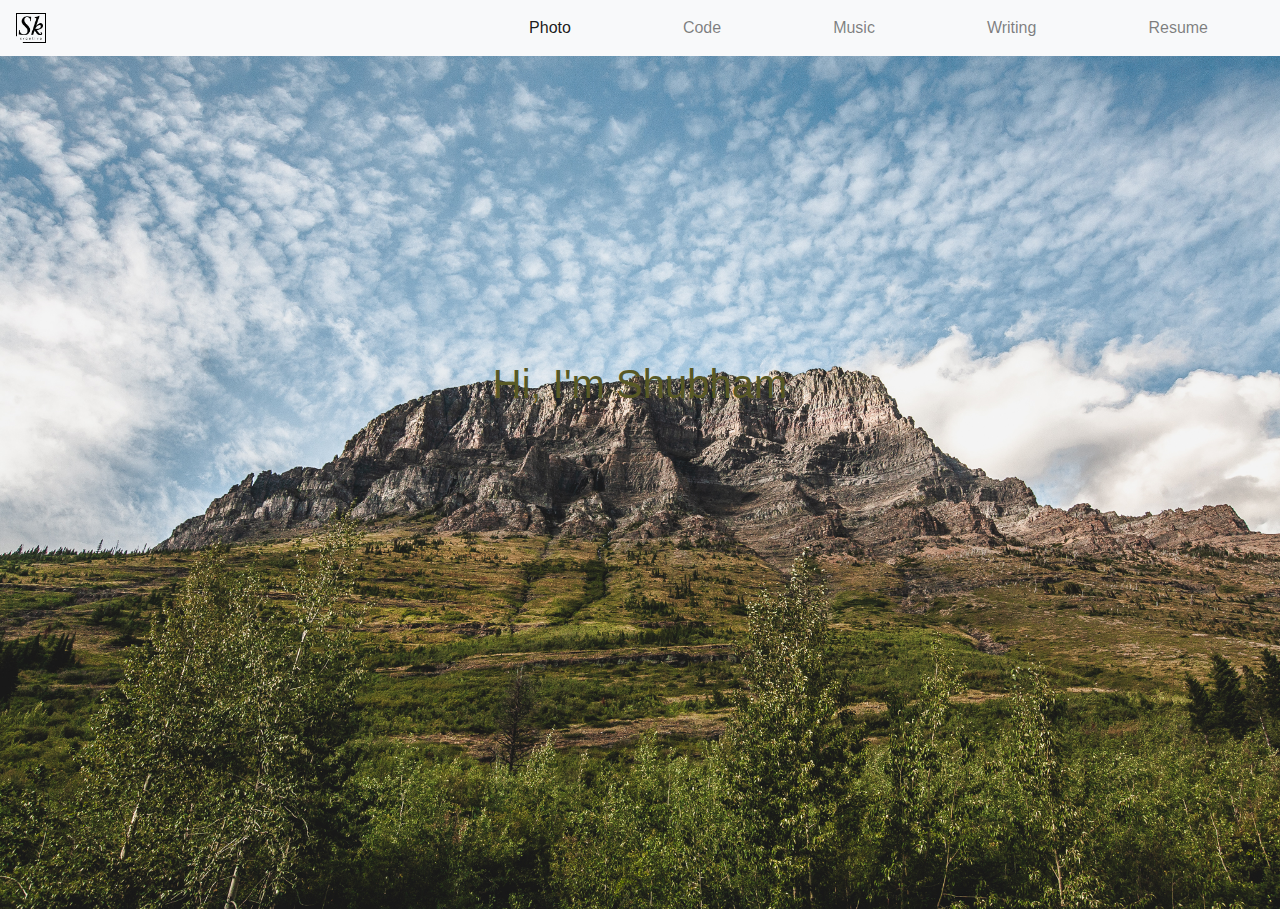
<file: index.html>
<!doctype html>
<html lang="en">
  <head>
    <meta charset="UTF-8">
	<meta http-equiv="X-UA-Compatible" content="IE=edge">
	<meta name="viewport" content="width=device-width, initial-scale=1">
    <title>Untitled Document</title>
    <!-- Bootstrap -->
	<link rel="stylesheet" href="bootstrap/css/bootstrap-4.4.1.css">
	<link rel="stylesheet" href="css/main.css">
	<div id="nav-placeholder"></div>
  </head>
  <body>
	
  	<div id="img-wrapper">
		<img id="home-page-img" src="assets/img/HomePage.jpg" class="img-responsive" alt="Responsive image">
		<h1 class="indexheading">Hi, I'm Shubham</h1>
	
	</div>
	  
	<script src="bootstrap/js/jquery-3.4.1.min.js"></script>
	<script src="bootstrap/js/popper.min.js"></script>
	<script src="bootstrap/js/bootstrap-4.4.1.js"></script>
	<script src="js/main.js"></script>
  </body>
</html>
</file>
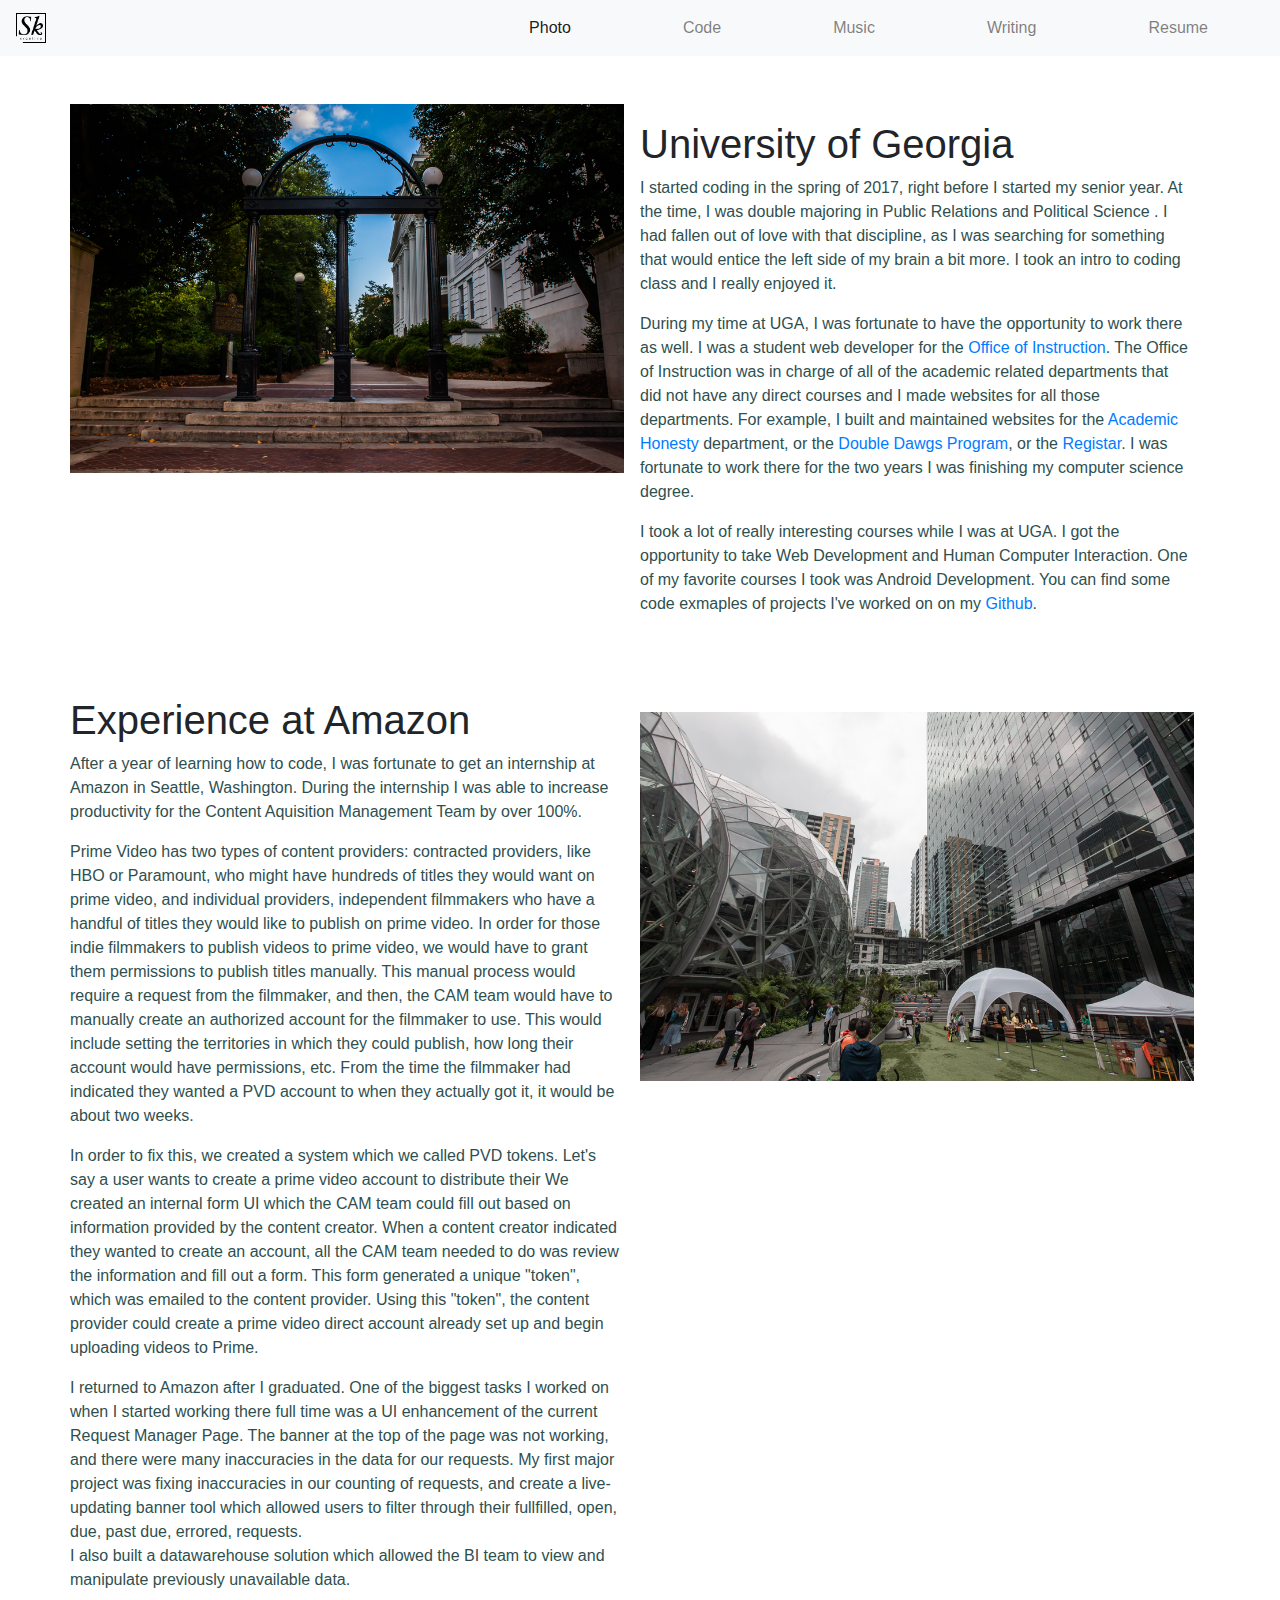
<file: code.html>
<!doctype html>
<html>
<head>
	<meta charset="UTF-8">
	<meta http-equiv="X-UA-Compatible" content="IE=edge">
	<meta name="viewport" content="width=device-width, initial-scale=1">
    <title>Untitled Document</title>
    <!-- Bootstrap -->
	<link rel="stylesheet" href="bootstrap/css/bootstrap-4.4.1.css">
	<link rel="stylesheet" href="css/main.css">
	<div id="nav-placeholder"></div>
</head>

	<div class="container">
		<div class="row">
			<br></br>
		</div>
		<div class="row">
			<div class="lefthalf">
				<img src="assets/img/TheArchUGA.jpg" class="img-fluid">
			</div>
			<div class="righthalf">
				<h1>University of Georgia</h1>
				<p>
					I started coding in the spring of 2017, right before I started my senior year. At the time, I was double majoring in Public Relations and Political Science . I had fallen out of love with that discipline, as I was searching for something that would entice the left side of my brain a bit more. I took an intro to coding class and I really enjoyed it.  
				</p>
				<p>
					During my time at UGA, I was fortunate to have the opportunity to work there as well. I was a student web developer for the <a href="ovpi.uga.edu">Office of Instruction</a>. The Office of Instruction was in charge of all of the academic related departments that did not have any direct courses and I made websites for all those departments. For example,  I built and maintained websites for the <a href="https://honesty.uga.edu/">Academic Honesty</a> department, or the <a href="http://doubledawgs.uga.edu/">Double Dawgs Program</a>, or the <a href="https://reg.uga.edu/">Registar</a>. I was fortunate to work there for the two years I was finishing my computer science degree.   
				</p>
				<p>
					I took a lot of really interesting courses while I was at UGA. I got the opportunity to take Web Development and Human Computer Interaction. One of my favorite courses I took was Android Development. You can find some code exmaples of projects I've worked on on my <a href="https://github.com/s-kadam">Github</a>.
				</p>
			</div>
		</div>
			<div class="row">
				<br></br>
			</div>
		<div class="row">
			<div class = "lefthalf">
				<h1>Experience at Amazon</h1>
			<p>
				After a year of learning how to code, I was fortunate to get an internship at Amazon in Seattle, Washington. During the internship I was able to increase productivity for the Content Aquisition Management Team by over 100%. 
			</p>
			<p>
				Prime Video has two types of content providers: contracted providers, like HBO or Paramount, who might have hundreds of titles they would want on prime video, and individual providers, independent filmmakers who have a handful of titles they would like to publish on prime video. In order for those indie filmmakers to publish videos to prime video, we would have to grant them permissions to publish titles manually. This manual process would require a request from the filmmaker, and then, the CAM team would have to manually create an authorized account for the filmmaker to use. This would include setting the territories in which they could publish, how long their account would have permissions, etc. From the time the filmmaker had indicated they wanted a PVD account to when they actually got it, it would be about two weeks. 
			</p>
			<p>
				In order to fix this, we created a system which we called PVD tokens. Let's say a user wants to create a prime video account to distribute their  We created an internal form UI which the CAM team could fill out based on information provided by the content creator. When a content creator indicated they wanted to create an account, all the CAM team needed to do was review the information and fill out a form. This form generated a unique "token", which was emailed to the content provider. Using this "token", the content provider could create a prime video direct account already set up and begin uploading videos to Prime. 
			</p>
			<p>
				I returned to Amazon after I graduated. One of the biggest tasks I worked on when I started working there full time was a UI enhancement of the current Request Manager Page. The banner at the top of the page was not working, and there were many inaccuracies in the data for our requests. My first major project was fixing inaccuracies in our counting of requests, and create a live-updating banner tool which allowed users to filter through their fullfilled, open, due, past due, errored, requests.<br>I also built a datawarehouse solution which allowed the BI team to view and manipulate previously unavailable data. 
				</p>
			</div>
			<div class="righthalf">
				<img src="assets/img/Day1Office.jpg" class="img-fluid">
			</div>
		</div>
	</div>
	
<body>
	<script src="bootstrap/js/jquery-3.4.1.min.js"></script>
	<script src="bootstrap/js/popper.min.js"></script>
	<script src="bootstrap/js/bootstrap-4.4.1.js"></script>
	<script src="js/main.js"></script>
</body>
</html>
</file>
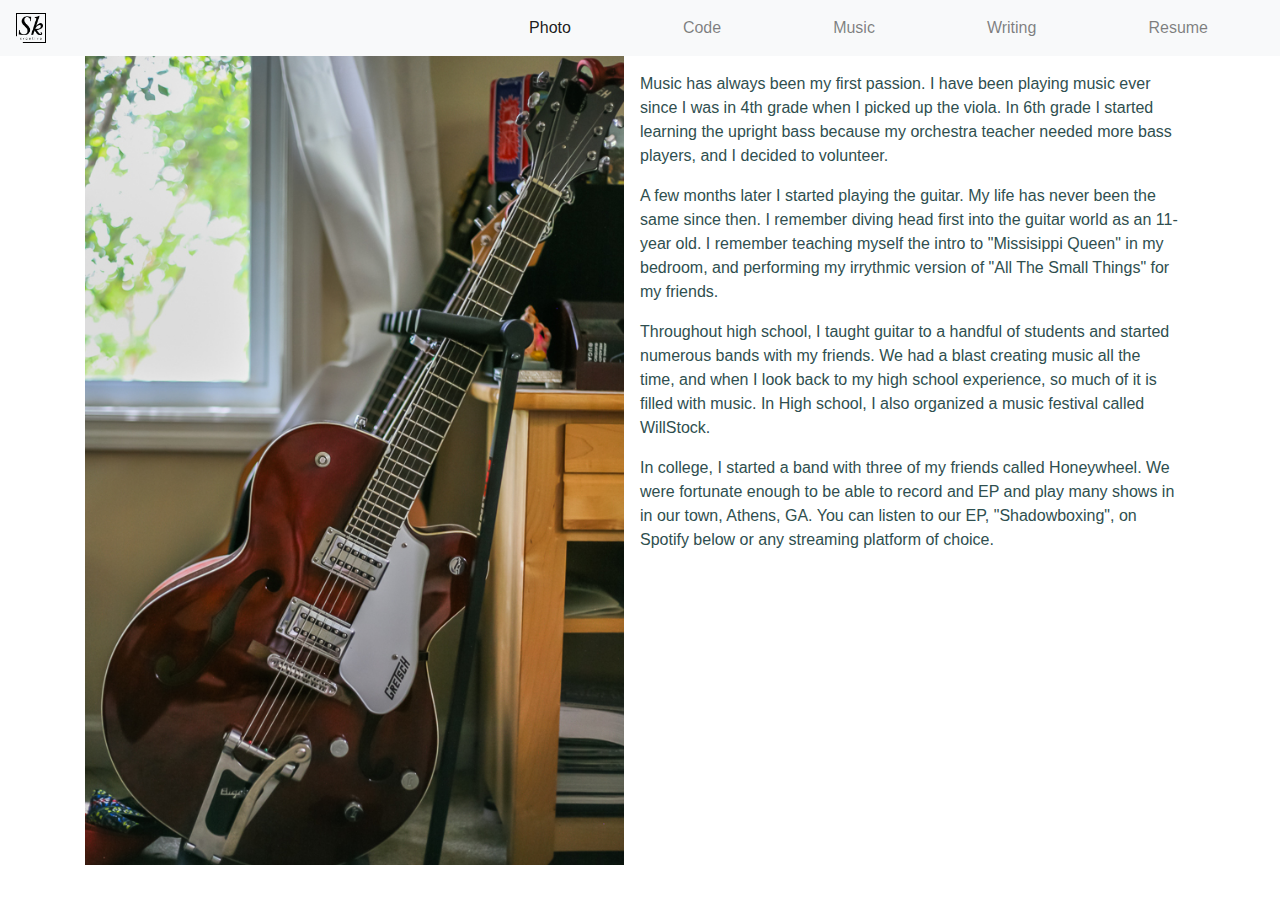
<file: music.html>
<!doctype html>
<html>
<head>
	<meta charset="UTF-8">
	<meta http-equiv="X-UA-Compatible" content="IE=edge">
	<meta name="viewport" content="width=device-width, initial-scale=1">
    <title>Untitled Document</title>
    <!-- Bootstrap -->
	<link rel="stylesheet" href="bootstrap/css/bootstrap-4.4.1.css">
	<link rel="stylesheet" href="css/main.css">
	<div id="nav-placeholder"></div>
</head>

<body>
	<div class="musicbg">
		
	</div>
	<div class="container">
		<div class="flex">
			<div class="lefthalf">
				<img src="assets/img/Guitar.jpg" class="img-fluid">
			</div>
			<div class="righthalf">	
				<p>
					Music has always been my first passion. I have been playing music ever since I was in 4th grade when I picked up the viola. In 6th grade I started learning the upright bass because my orchestra teacher needed more bass players, and I decided to volunteer. 
				</p>
				<p>
					A few months later I started playing the guitar. My life has never been the same since then. I remember diving head first into the guitar world as an 11-year old. I remember teaching myself the intro to "Missisippi Queen" in my bedroom, and performing my irrythmic version of "All The Small Things" for my friends. 
				</p>
				<p>
					Throughout high school, I taught guitar to a handful of students and started numerous bands with my friends. We had a blast creating music all the time, and when I look back to my high school experience, so much of it is filled with music. In High school, I also organized a music festival called WillStock. 
				</p>

				<p>
					In college, I started a band with three of my friends called Honeywheel. We were fortunate enough to be able to record and EP and play many shows in in our town, Athens, GA. You can listen to our EP, "Shadowboxing", on Spotify below or any streaming platform of choice. 
				</p>
				<div id="spotify">
					<iframe src="https://open.spotify.com/embed/album/6Egz8YQDETisNb8wGFg8W2" width="500" height="250" frameborder="0" allowtransparency="true" allow="encrypted-media"></iframe>
				</div>
			</div>	
		</div>
	</div>
	
	
	
	<script src="bootstrap/js/jquery-3.4.1.min.js"></script>
	<script src="bootstrap/js/popper.min.js"></script>
	<script src="bootstrap/js/bootstrap-4.4.1.js"></script>
	<script src="js/main.js"></script>
</body>
</html>
</file>
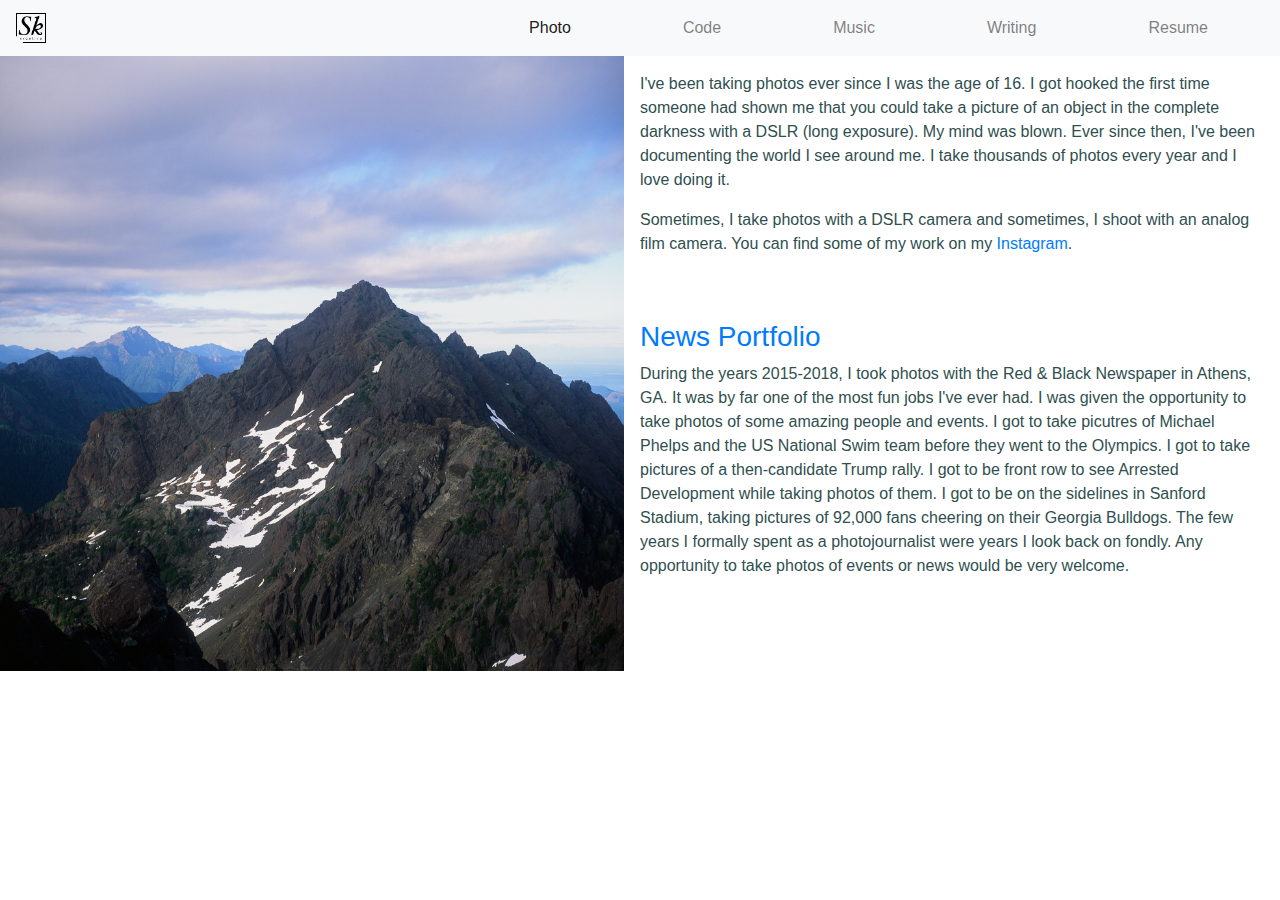
<file: photo.html>
<!doctype html>
<html>
<head>
	<meta charset="UTF-8">
	<meta http-equiv="X-UA-Compatible" content="IE=edge">
	<meta name="viewport" content="width=device-width, initial-scale=1">
    <title>Untitled Document</title>
    <!-- Bootstrap -->
	<link rel="stylesheet" href="bootstrap/css/bootstrap-4.4.1.css">
	<link rel="stylesheet" href="css/main.css">
	<div id="nav-placeholder"></div>
</head>

<body>
	<div class="flex">
		<div class="lefthalf">
			<img src="assets/img/Ellinor.jpg" class="img-fluid">
		</div>
			<div class="righthalf">
				<p>
					I've been taking photos ever since I was the age of 16. I got hooked the first time someone had shown me that you could take a picture of an object in the complete darkness with a DSLR (long exposure). My mind was blown. Ever since then, I've been documenting the world I see around me. I take thousands of photos every year and I love doing it. 
				</p>
				<p>
					Sometimes, I take photos with a DSLR camera and sometimes, I shoot with an analog film camera. You can find some of my work on my <a href="https://www.instagram.com/snkadam/">Instagram</a>.
				</p> 
				<br></br>
				
				<a href="https://www.redandblack.com/search/?l=25&sort=relevance&f=html&t=article%2Cvideo%2Cyoutube%2Ccollection&app=editorial&nsa=eedition&q=Shubham+Kadam">
					<h3>News Portfolio</h3>
				</a>
				<p>
					During the years 2015-2018, I took photos with the Red & Black Newspaper in Athens, GA. It was by far one of the most fun jobs I've ever had. I was given the opportunity to take photos of some amazing people and events. I got to take picutres of Michael Phelps and the US National Swim team before they went to the Olympics. I got to take pictures of a then-candidate Trump rally. I got to be front row to see Arrested Development while taking photos of them. I got to be on the sidelines in Sanford Stadium, taking pictures of 92,000 fans cheering on their Georgia Bulldogs. The few years I formally spent as a photojournalist were years I look back on fondly. Any opportunity to take photos of events or news would be very welcome.
				</p>		
			</div>
		</div>	
	<script src="bootstrap/js/jquery-3.4.1.min.js"></script>
	<script src="bootstrap/js/popper.min.js"></script>
	<script src="bootstrap/js/bootstrap-4.4.1.js"></script>
	<script src="js/main.js"></script>
</body>
</html>
</file>
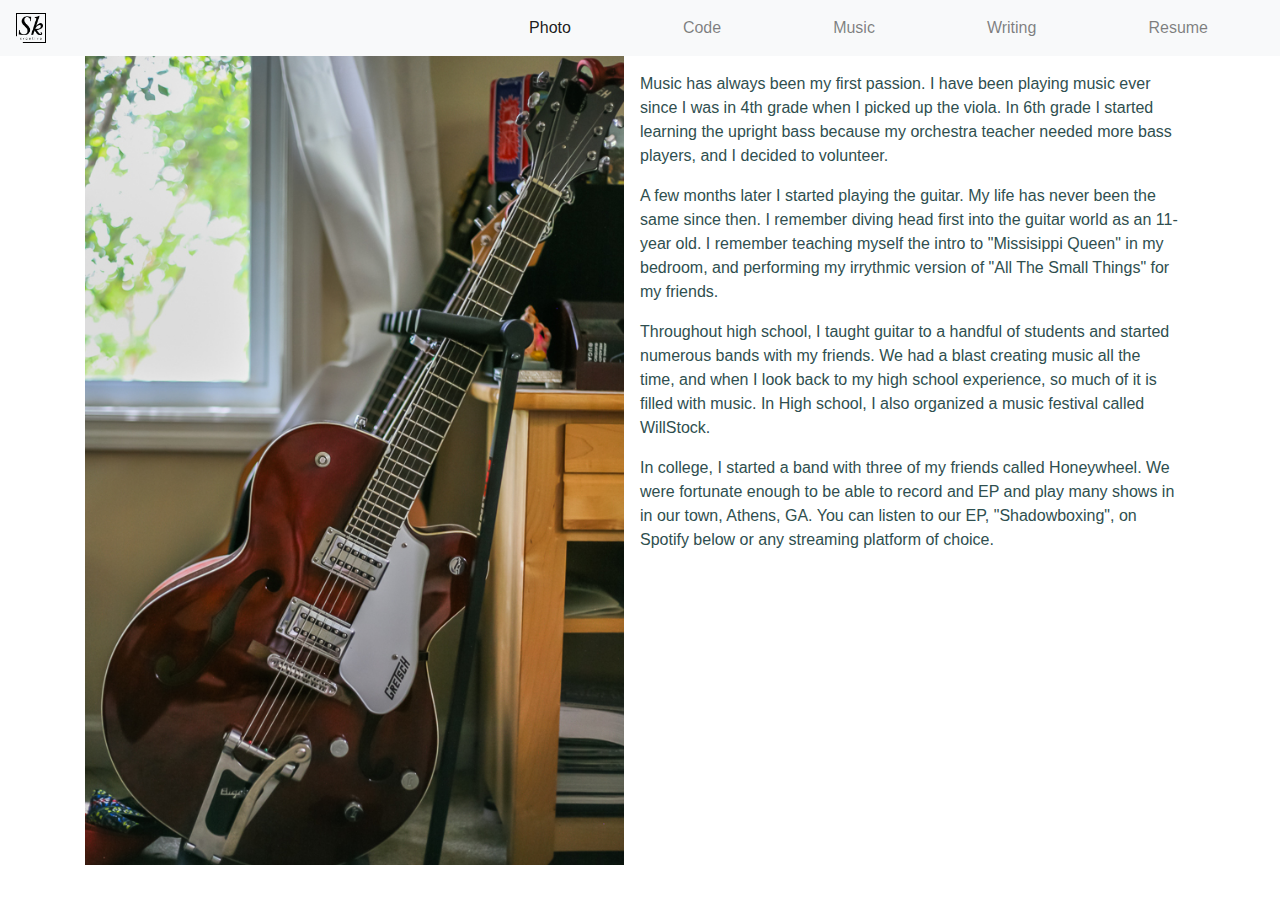
<file: projects.html>
<!doctype html>
<html>
<head>
	<meta charset="UTF-8">
	<meta http-equiv="X-UA-Compatible" content="IE=edge">
	<meta name="viewport" content="width=device-width, initial-scale=1">
    <title>Untitled Document</title>
    <!-- Bootstrap -->
	<link rel="stylesheet" href="bootstrap/css/bootstrap-4.4.1.css">
	<link rel="stylesheet" href="css/main.css">
	<div id="nav-placeholder"></div>
</head>

<body>
	<div class="container">
		<div class="flex">
			<div class="lefthalf">
				<img src="assets/img/Guitar.jpg" class="img-fluid">
			</div>
			<div class="righthalf">	
				<p>
					Music has always been my first passion. I have been playing music ever since I was in 4th grade when I picked up the viola. In 6th grade I started learning the upright bass because my orchestra teacher needed more bass players, and I decided to volunteer. 
				</p>
				<p>
					A few months later I started playing the guitar. My life has never been the same since then. I remember diving head first into the guitar world as an 11-year old. I remember teaching myself the intro to "Missisippi Queen" in my bedroom, and performing my irrythmic version of "All The Small Things" for my friends. 
				</p>
				<p>
					Throughout high school, I taught guitar to a handful of students and started numerous bands with my friends. We had a blast creating music all the time, and when I look back to my high school experience, so much of it is filled with music. In High school, I also organized a music festival called WillStock. 
				</p>

				<p>
					In college, I started a band with three of my friends called Honeywheel. We were fortunate enough to be able to record and EP and play many shows in in our town, Athens, GA. You can listen to our EP, "Shadowboxing", on Spotify below or any streaming platform of choice. 
				</p>
				<div id="spotify">
					<iframe src="https://open.spotify.com/embed/album/6Egz8YQDETisNb8wGFg8W2" width="500" height="250" frameborder="0" allowtransparency="true" allow="encrypted-media"></iframe>
				</div>
			</div>	
		</div>
	</div>
	
	
	<script src="bootstrap/js/jquery-3.4.1.min.js"></script>
	<script src="bootstrap/js/popper.min.js"></script>
	<script src="bootstrap/js/bootstrap-4.4.1.js"></script>
	<script src="js/main.js"></script>
</body>
</html>
</file>
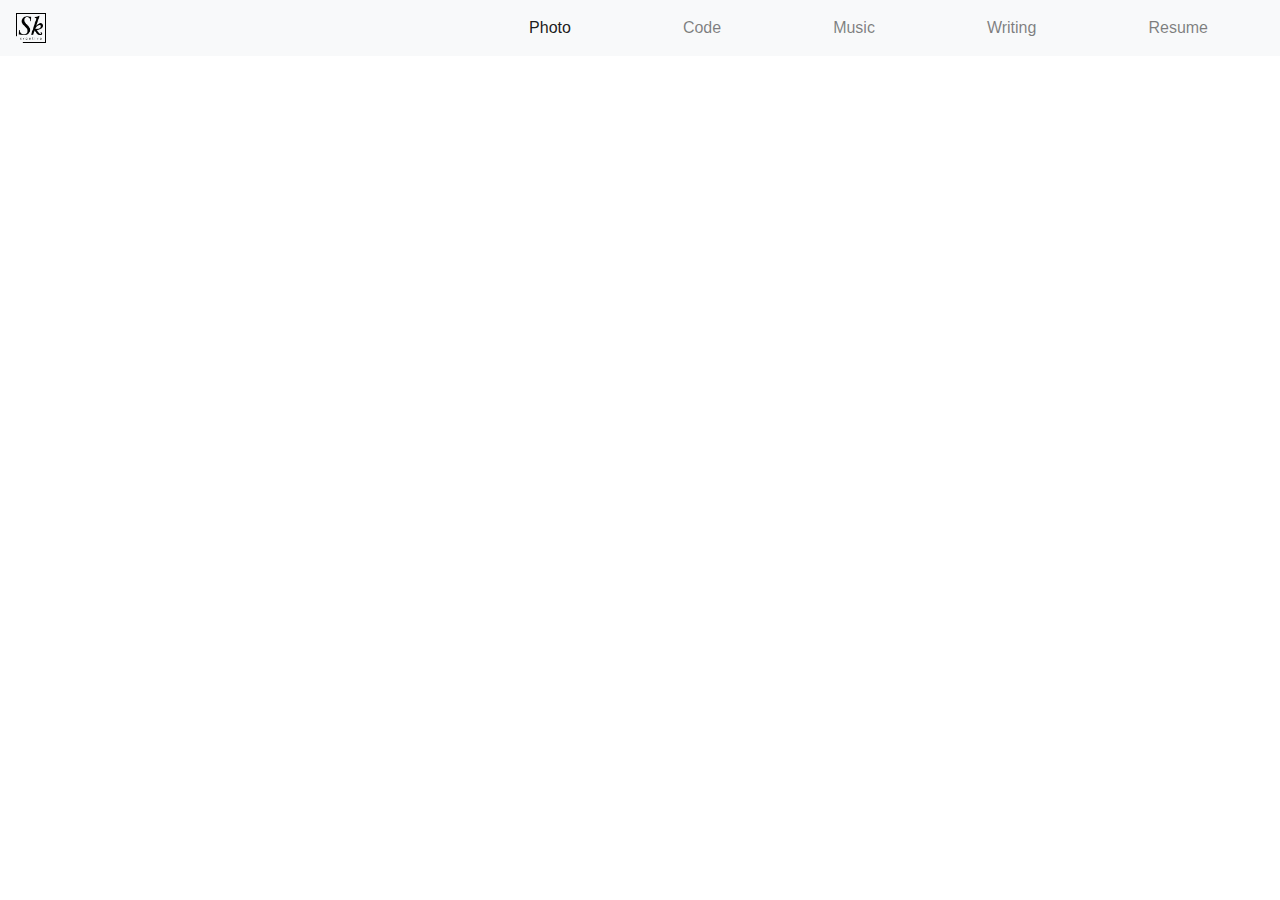
<file: resume.html>
<!doctype html>
<html>
<head>
	<meta charset="UTF-8">
	<meta http-equiv="X-UA-Compatible" content="IE=edge">
	<meta name="viewport" content="width=device-width, initial-scale=1">
	<script src="https://documentcloud.adobe.com/view-sdk/main.js"></script>
    <title>Untitled Document</title>
    <!-- Bootstrap -->
	<link rel="stylesheet" href="css/bootstrap-4.4.1.css">
	<link rel="stylesheet" href="css/main.css">
	<div id="nav-placeholder"></div>
</head>

<body>
	
	<div id="adobe-dc-view"></div>
	<script src="https://documentcloud.adobe.com/view-sdk/main.js"></script>
	<script src="js/jquery-3.4.1.min.js"></script>
	<script src="js/popper.min.js"></script>
	<script src="js/bootstrap-4.4.1.js"></script>
	<script src="js/main.js"></script>
	<script type="text/javascript">
		const previewConfig = {
			showPageControls: true,
			dockPageControls: false,
			showAnnotationTools: false,
			showLeftHandPanel: false,
			defaultViewMode: "FIT_PAGE",
			enableFormFilling: false,			
			showDownloadPDF: true,
			showPrintPDF: true
		}
		
		document.addEventListener("adobe_dc_view_sdk.ready", function(){
			var adobeDCView = new AdobeDC.View({clientId:"644e28c734c840f9bf04dca0fd24cfa8",divId:"adobe-dc-view"});
			adobeDCView.previewFile(
			{
				content: {location: {url: "assets/files/Resume.pdf"}},
				metaData: {fileName: "Resume.pdf"},
				showPageControls: false,
			}, previewConfig);
		});
	</script>
	
</body>
</html>
</file>
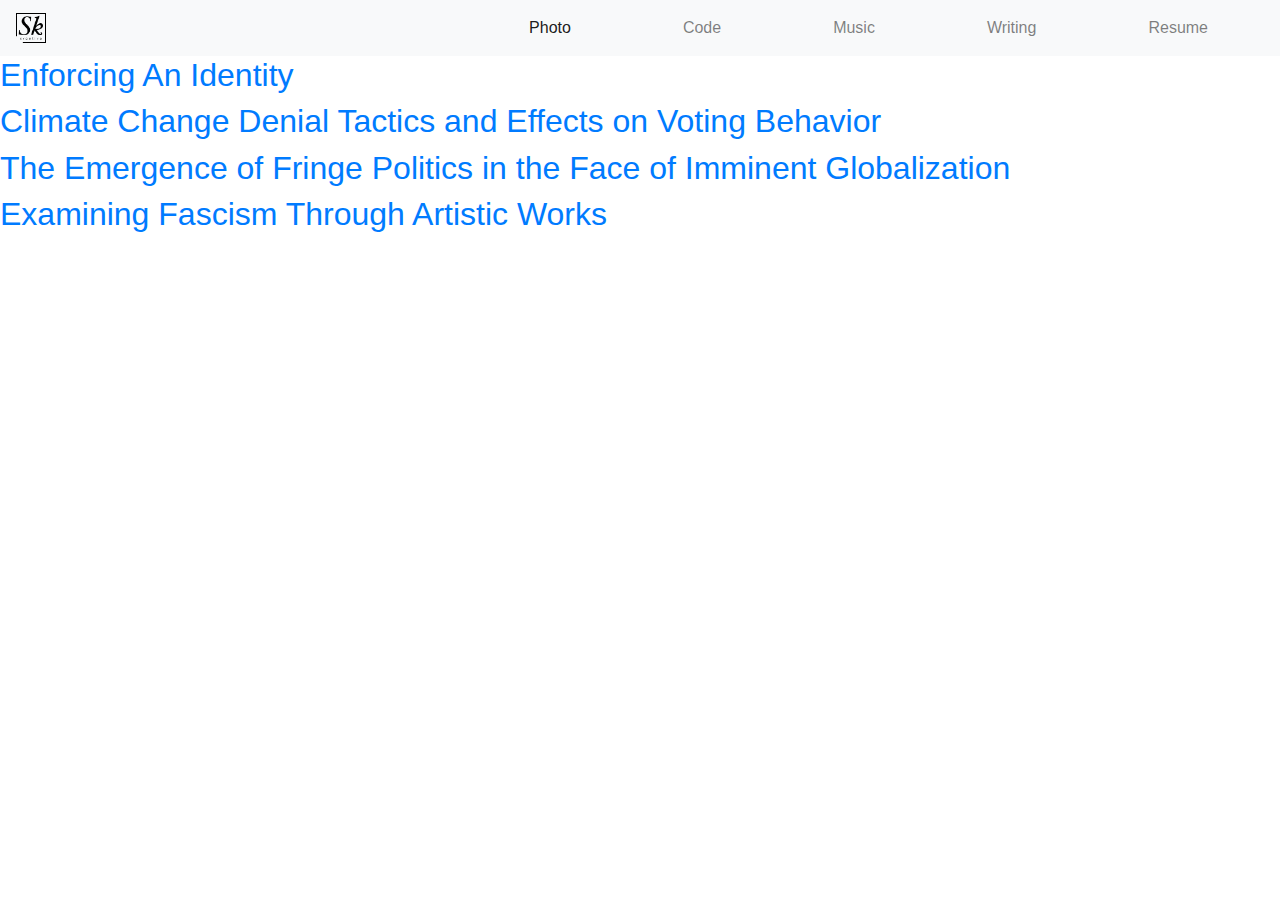
<file: writing.html>
<!doctype html>
<html>
<head>
	<meta charset="UTF-8">
	<meta http-equiv="X-UA-Compatible" content="IE=edge">
	<meta name="viewport" content="width=device-width, initial-scale=1">
    <title>Untitled Document</title>
    <!-- Bootstrap -->
	<link rel="stylesheet" href="bootstrap/css/bootstrap-4.4.1.css">
	<link rel="stylesheet" href="css/main.css">
	<div id="nav-placeholder"></div>
</head>

	
	
<body>
	
	<a href="writings/enforcingAnIdentity.html">
		<h2>Enforcing An Identity</h2>
	</a>
	<a href="writings/climateDenialLitReview.html">
		<h2>Climate Change Denial Tactics and Effects on Voting Behavior</h2>
	</a>
	<a href="writings/fringePolitics.html">
		<h2>The Emergence of Fringe Politics in the Face of Imminent Globalization</h2>
	</a>
	<a href="writings/artisticWorks.html">
		<h2>Examining Fascism Through Artistic Works </h2>
	</a>
	
	
	<script src="bootstrap/js/jquery-3.4.1.min.js"></script>
	<script src="bootstrap/js/popper.min.js"></script>
	<script src="bootstrap/js/bootstrap-4.4.1.js"></script>
	<script src="js/main.js"></script>
</body>
</html>
</file>
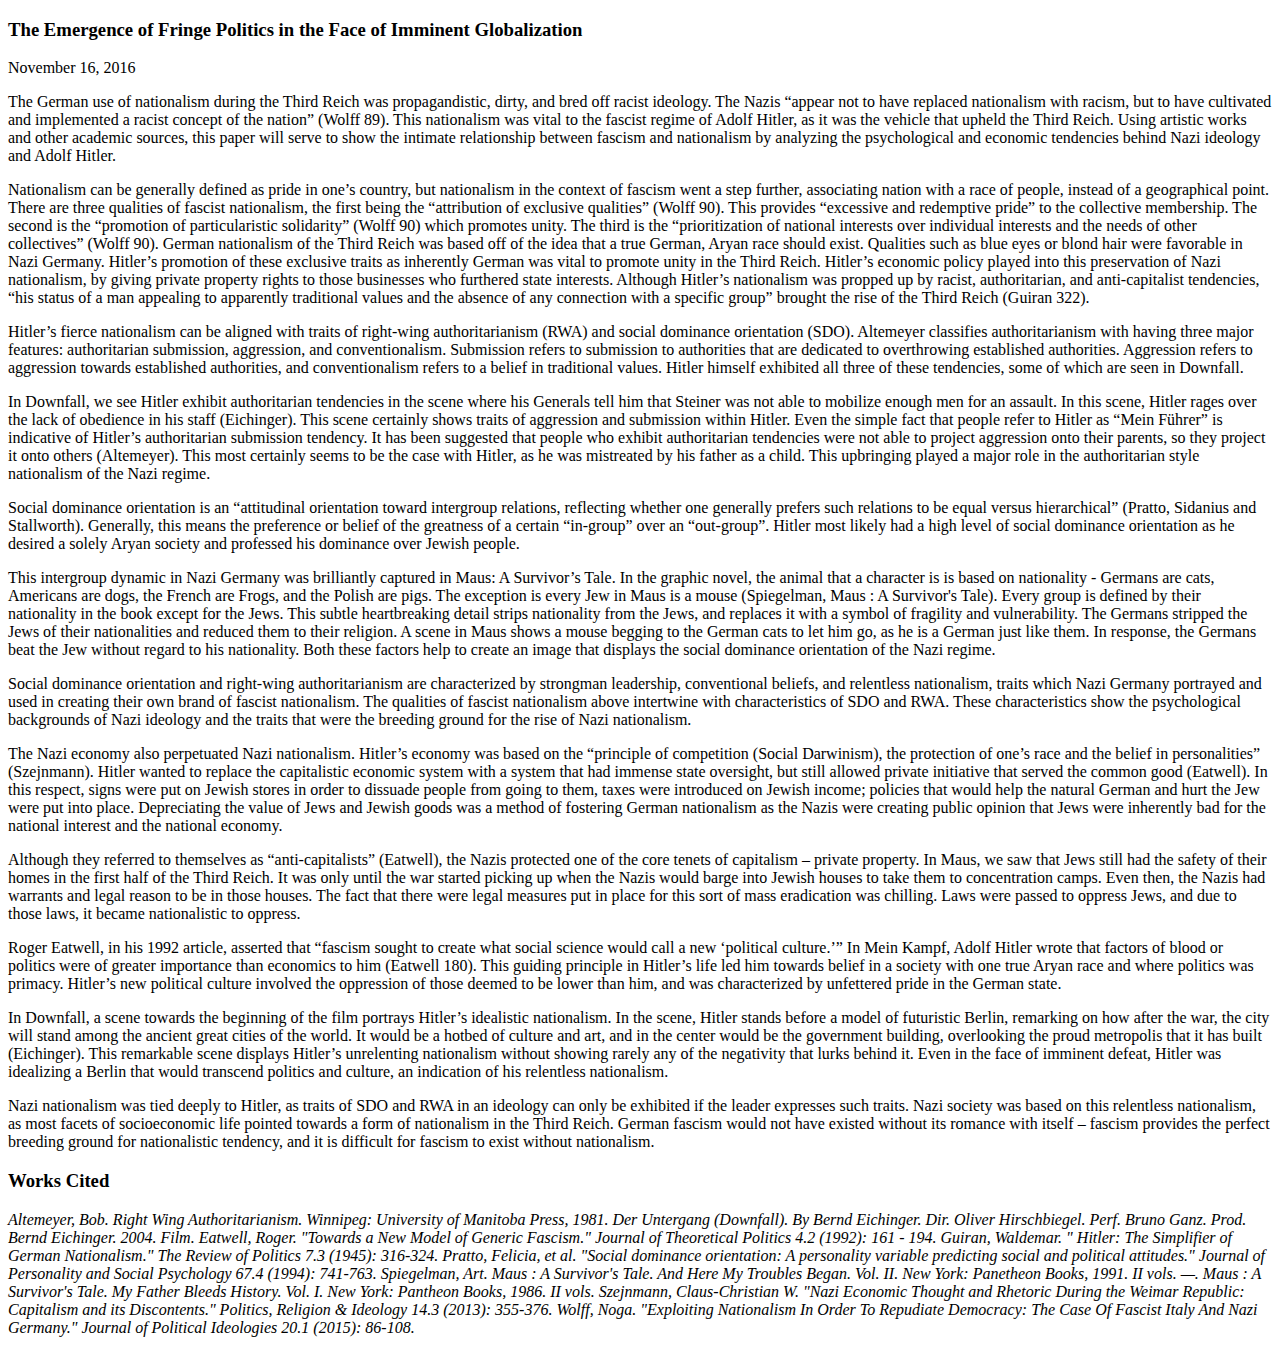
<file: writings/artisticWorks.html>
<!doctype html>
<html>
<head>
<meta charset="UTF-8">
<title>Untitled Document</title>
</head>

<body>
	<h3 class="writingTitles">The Emergence of Fringe Politics in the Face of Imminent Globalization</h3>

	<p>
		November 16, 2016
	</p>
	<p>
		The German use of nationalism during the Third Reich was propagandistic, dirty, and bred off racist ideology. The Nazis “appear not to have replaced nationalism with racism, but to have cultivated and implemented a racist concept of the nation” (Wolff 89). This nationalism was vital to the fascist regime of Adolf Hitler, as it was the vehicle that upheld the Third Reich. Using artistic works and other academic sources, this paper will serve to show the intimate relationship between fascism and nationalism by analyzing the psychological and economic tendencies behind Nazi ideology and Adolf Hitler. 
	</p>
	<p>
		Nationalism can be generally defined as pride in one’s country, but nationalism in the context of fascism went a step further, associating nation with a race of people, instead of a geographical point. There are three qualities of fascist nationalism, the first being the “attribution of exclusive qualities” (Wolff 90). This provides “excessive and redemptive pride” to the collective membership. The second is the “promotion of particularistic solidarity” (Wolff 90) which promotes unity. The third is the “prioritization of national interests over individual interests and the needs of other collectives” (Wolff 90). German nationalism of the Third Reich was based off of the idea that a true German, Aryan race should exist. Qualities such as blue eyes or blond hair were favorable in Nazi Germany. Hitler’s promotion of these exclusive traits as inherently German was vital to promote unity in the Third Reich. Hitler’s economic policy played into this preservation of Nazi nationalism, by giving private property rights to those businesses who furthered state interests. Although Hitler’s nationalism was propped up by racist, authoritarian, and anti-capitalist tendencies, “his status of a man appealing to apparently traditional values and the absence of any connection with a specific group” brought the rise of the Third Reich (Guiran 322).
	</p>
	<p>
		Hitler’s fierce nationalism can be aligned with traits of right-wing authoritarianism (RWA) and social dominance orientation (SDO). Altemeyer classifies authoritarianism with having three major features: authoritarian submission, aggression, and conventionalism. Submission refers to submission to authorities that are dedicated to overthrowing established authorities. Aggression refers to aggression towards established authorities, and conventionalism refers to a belief in traditional values. Hitler himself exhibited all three of these tendencies, some of which are seen in Downfall.  
	</p>
	<p>
		In Downfall, we see Hitler exhibit authoritarian tendencies in the scene where his Generals tell him that Steiner was not able to mobilize enough men for an assault. In this scene, Hitler rages over the lack of obedience in his staff (Eichinger). This scene certainly shows traits of aggression and submission within Hitler. Even the simple fact that people refer to Hitler as “Mein Führer” is indicative of Hitler’s authoritarian submission tendency. It has been suggested that people who exhibit authoritarian tendencies were not able to project aggression onto their parents, so they project it onto others (Altemeyer). This most certainly seems to be the case with Hitler, as he was mistreated by his father as a child. This upbringing played a major role in the authoritarian style nationalism of the Nazi regime. 
	</p>
	<p>
		Social dominance orientation is an “attitudinal orientation toward intergroup relations, reflecting whether one generally prefers such relations to be equal versus hierarchical” (Pratto, Sidanius and Stallworth). Generally, this means the preference or belief of the greatness of a certain “in-group” over an “out-group”. Hitler most likely had a high level of social dominance orientation as he desired a solely Aryan society and professed his dominance over Jewish people. 
	</p>
	<p>
		This intergroup dynamic in Nazi Germany was brilliantly captured in Maus: A Survivor’s Tale. In the graphic novel, the animal that a character is is based on nationality - Germans are cats, Americans are dogs, the French are Frogs, and the Polish are pigs. The exception is every Jew in Maus is a mouse (Spiegelman, Maus : A Survivor's Tale). Every group is defined by their nationality in the book except for the Jews. This subtle heartbreaking detail strips nationality from the Jews, and replaces it with a symbol of fragility and vulnerability. The Germans stripped the Jews of their nationalities and reduced them to their religion. A scene in Maus shows a mouse begging to the German cats to let him go, as he is a German just like them. In response, the Germans beat the Jew without regard to his nationality.  Both these factors help to create an image that displays the social dominance orientation of the Nazi regime. 
	</p>
	<p>
		Social dominance orientation and right-wing authoritarianism are characterized by strongman leadership, conventional beliefs, and relentless nationalism, traits which Nazi Germany portrayed and used in creating their own brand of fascist nationalism. The qualities of fascist nationalism above intertwine with characteristics of SDO and RWA. These characteristics show the psychological backgrounds of Nazi ideology and the traits that were the breeding ground for the rise of Nazi nationalism.
	</p>
	<p>
		The Nazi economy also perpetuated Nazi nationalism. Hitler’s economy was based on the “principle of competition (Social Darwinism), the protection of one’s race and the belief in personalities” (Szejnmann). Hitler wanted to replace the capitalistic economic system with a system that had immense state oversight, but still allowed private initiative that served the common good (Eatwell). In this respect, signs were put on Jewish stores in order to dissuade people from going to them, taxes were introduced on Jewish income; policies that would help the natural German and hurt the Jew were put into place. Depreciating the value of Jews and Jewish goods was a method of fostering German nationalism as the Nazis were creating public opinion that Jews were inherently bad for the national interest and the national economy.
	</p>
	<p>
		Although they referred to themselves as “anti-capitalists” (Eatwell), the Nazis protected one of the core tenets of capitalism – private property. In Maus, we saw that Jews still had the safety of their homes in the first half of the Third Reich. It was only until the war started picking up when the Nazis would barge into Jewish houses to take them to concentration camps. Even then, the Nazis had warrants and legal reason to be in those houses. The fact that there were legal measures put in place for this sort of mass eradication was chilling. Laws were passed to oppress Jews, and due to those laws, it became nationalistic to oppress.   
	</p>
	<p>
		Roger Eatwell, in his 1992 article, asserted that “fascism sought to create what social science would call a new ‘political culture.’” In Mein Kampf, Adolf Hitler wrote that factors of blood or politics were of greater importance than economics to him (Eatwell 180). This guiding principle in Hitler’s life led him towards belief in a society with one true Aryan race and where politics was primacy. Hitler’s new political culture involved the oppression of those deemed to be lower than him, and was characterized by unfettered pride in the German state. 
	</p>
	<p>
		In Downfall, a scene towards the beginning of the film portrays Hitler’s idealistic nationalism. In the scene, Hitler stands before a model of futuristic Berlin, remarking on how after the war, the city will stand among the ancient great cities of the world. It would be a hotbed of culture and art, and in the center would be the government building, overlooking the proud metropolis that it has built (Eichinger). This remarkable scene displays Hitler’s unrelenting nationalism without showing rarely any of the negativity that lurks behind it. Even in the face of imminent defeat, Hitler was idealizing a Berlin that would transcend politics and culture, an indication of his relentless nationalism.
	</p>
	<p>
		Nazi nationalism was tied deeply to Hitler, as traits of SDO and RWA in an ideology can only be exhibited if the leader expresses such traits. Nazi society was based on this relentless nationalism, as most facets of socioeconomic life pointed towards a form of nationalism in the Third Reich. German fascism would not have existed without its romance with itself – fascism provides the perfect breeding ground for nationalistic tendency, and it is difficult for fascism to exist without nationalism.  
	</p>
	<h3 class="writingTitles">Works Cited</h3>
	<cite>Altemeyer, Bob. Right Wing Authoritarianism. Winnipeg: University of Manitoba Press, 1981.
	</cite>
	<cite>
		Der Untergang (Downfall). By Bernd Eichinger. Dir. Oliver Hirschbiegel. Perf. Bruno Ganz. Prod. Bernd Eichinger. 2004. Film.
	</cite>
	<cite>
		Eatwell, Roger. "Towards a New Model of Generic Fascism." Journal of Theoretical Politics 4.2 (1992): 161 - 194.
	</cite>
	<cite>
		Guiran, Waldemar. " Hitler: The Simplifier of German Nationalism." The Review of Politics 7.3 (1945): 316-324.
	</cite>
	<cite>
		Pratto, Felicia, et al. "Social dominance orientation: A personality variable predicting social and political attitudes." Journal of Personality and Social Psychology 67.4 (1994): 741-763.
	</cite>
	<cite>
		Spiegelman, Art. Maus : A Survivor's Tale. And Here My Troubles Began. Vol. II. New York: Panetheon Books, 1991. II vols.
		—. Maus : A Survivor's Tale. My Father Bleeds History. Vol. I. New York: Pantheon Books, 1986. II vols.
	</cite>
	<cite>
		Szejnmann, Claus-Christian W. "Nazi Economic Thought and Rhetoric During the Weimar Republic: Capitalism and its Discontents." Politics, Religion & Ideology 14.3 (2013): 355-376.
	</cite>
	<cite>
		Wolff, Noga. "Exploiting Nationalism In Order To Repudiate Democracy: The Case Of Fascist Italy And Nazi Germany." Journal of Political Ideologies 20.1 (2015): 86-108.
	</cite>
</body>
</html>
</file>
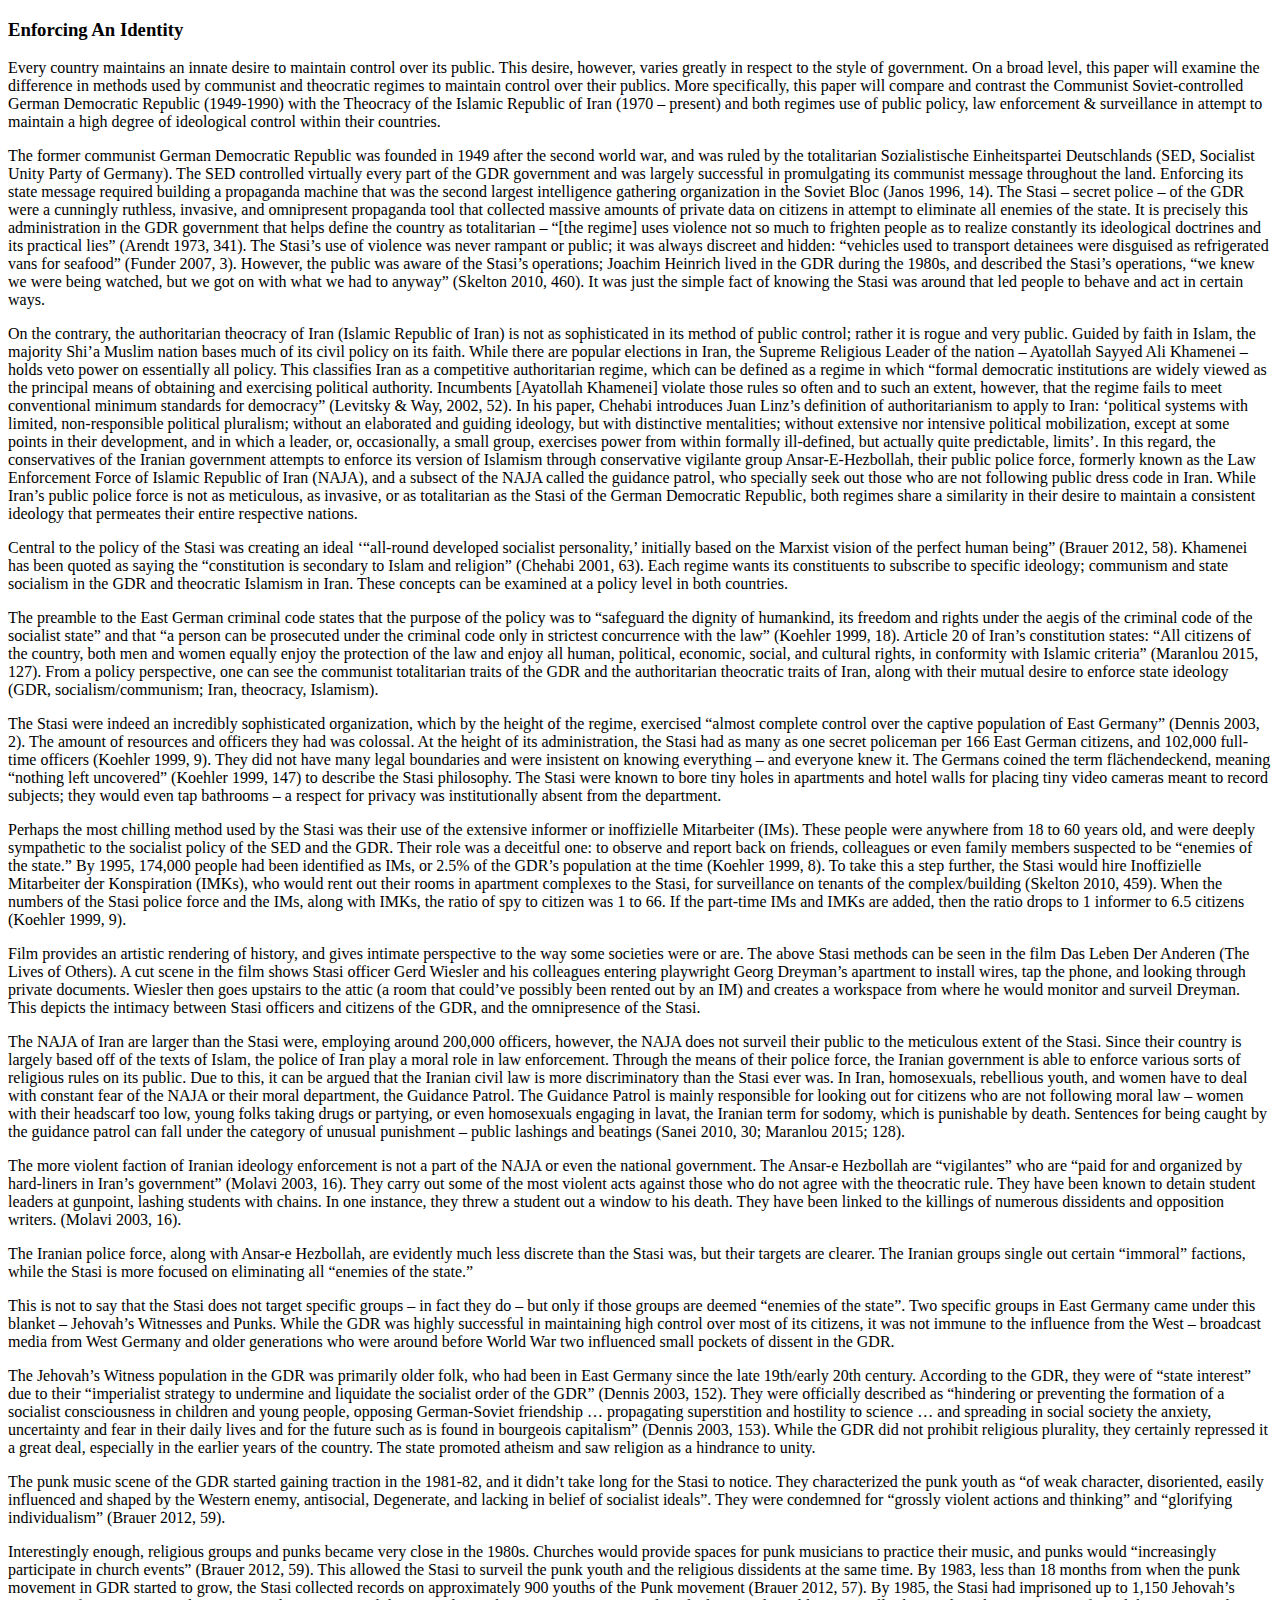
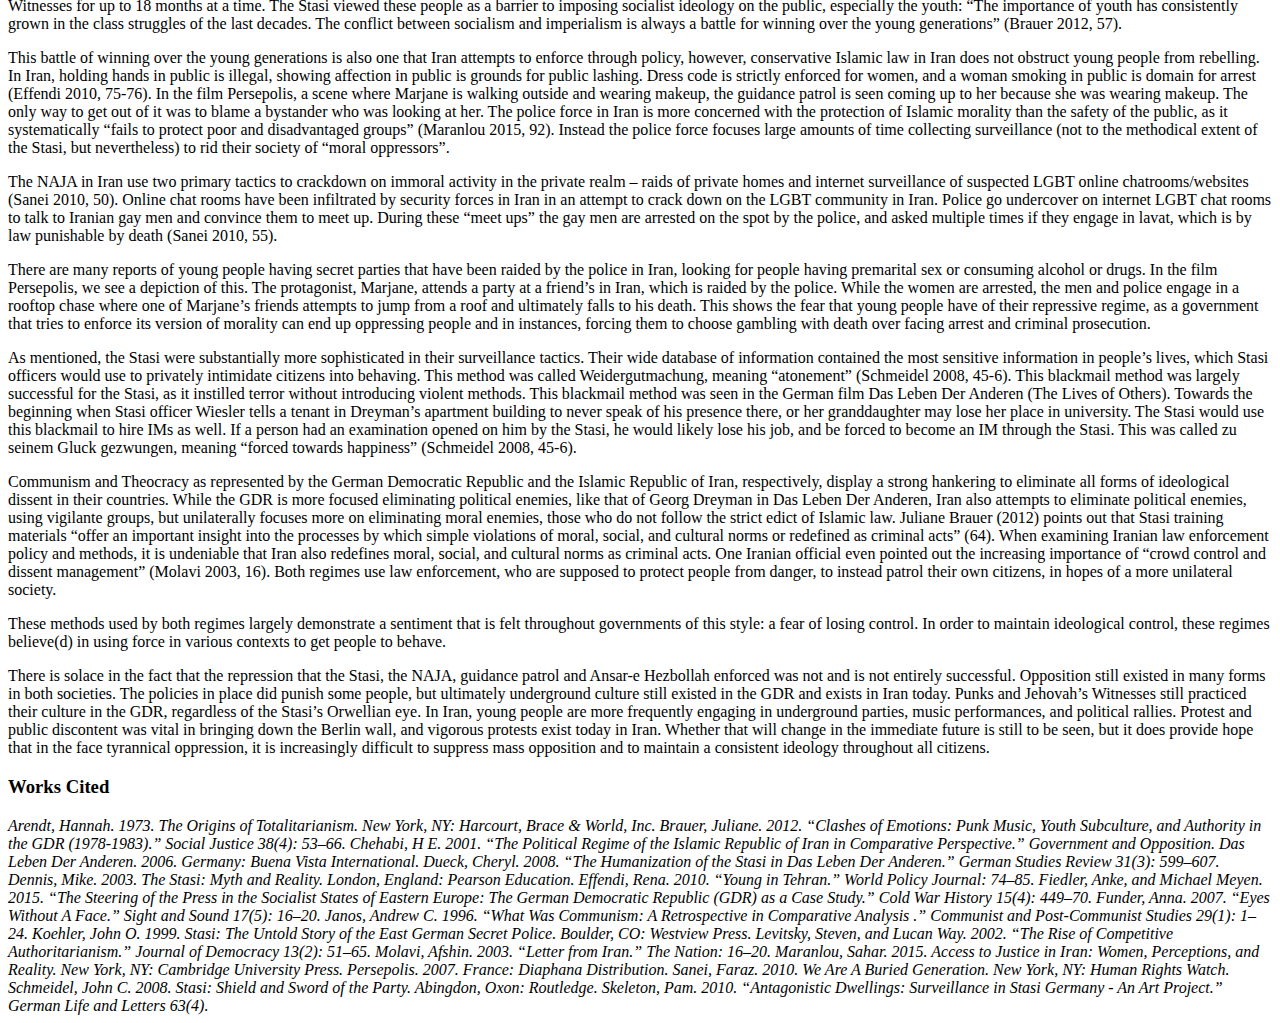
<file: writings/enforcingAnIdentity.html>
<!doctype html>
<html>
<head>
<meta charset="UTF-8">
<title>Untitled Document</title>
</head>

<body>
	<h3 class="writingTitles">Enforcing An Identity</h3>
	<p>
		Every country maintains an innate desire to maintain control over its public. This desire, however, varies greatly in respect to the style of government. On a broad level, this paper will examine the difference in methods used by communist and theocratic regimes to maintain control over their publics. More specifically, this paper will compare and contrast the Communist Soviet-controlled German Democratic Republic (1949-1990) with the Theocracy of the Islamic Republic of Iran (1970 – present) and both regimes use of public policy, law enforcement & surveillance in attempt to maintain a high degree of ideological control within their countries. 
	</p>
	<p>
		The former communist German Democratic Republic was founded in 1949 after the second world war, and was ruled by the totalitarian Sozialistische Einheitspartei Deutschlands (SED, Socialist Unity Party of Germany). The SED controlled virtually every part of the GDR government and was largely successful in promulgating its communist message throughout the land. Enforcing its state message required building a propaganda machine that was the second largest intelligence gathering organization in the Soviet Bloc (Janos 1996, 14). The Stasi – secret police – of the GDR were a cunningly ruthless, invasive, and omnipresent propaganda tool that collected massive amounts of private data on citizens in attempt to eliminate all enemies of the state. It is precisely this administration in the GDR government that helps define the country as totalitarian – “[the regime] uses violence not so much to frighten people as to realize constantly its ideological doctrines and its practical lies” (Arendt 1973, 341). The Stasi’s use of violence was never rampant or public; it was always discreet and hidden: “vehicles used to transport detainees were disguised as refrigerated vans for seafood” (Funder 2007, 3). However, the public was aware of the Stasi’s operations; Joachim Heinrich lived in the GDR during the 1980s, and described the Stasi’s operations, “we knew we were being watched, but we got on with what we had to anyway” (Skelton 2010, 460). It was just the simple fact of knowing the Stasi was around that led people to behave and act in certain ways. 
	</p>
	<p>
		On the contrary, the authoritarian theocracy of Iran (Islamic Republic of Iran) is not as sophisticated in its method of public control; rather it is rogue and very public. Guided by faith in Islam, the majority Shi’a Muslim nation bases much of its civil policy on its faith. While there are popular elections in Iran, the Supreme Religious Leader of the nation – Ayatollah Sayyed Ali Khamenei – holds veto power on essentially all policy. This classifies Iran as a competitive authoritarian regime, which can be defined as a regime in which “formal democratic institutions are widely viewed as the principal means of obtaining and exercising political authority. Incumbents [Ayatollah Khamenei] violate those rules so often and to such an extent, however, that the regime fails to meet conventional minimum standards for democracy” (Levitsky & Way, 2002, 52). In his paper, Chehabi introduces Juan Linz’s definition of authoritarianism to apply to Iran: ‘political systems with limited, non-responsible political pluralism; without an elaborated and guiding ideology, but with distinctive mentalities; without extensive nor intensive political mobilization, except at some points in their development, and in which a leader, or, occasionally, a small group, exercises power from within formally ill-defined, but actually quite predictable, limits’. In this regard, the conservatives of the Iranian government attempts to enforce its version of Islamism through conservative vigilante group Ansar-E-Hezbollah, their public police force, formerly known as the Law Enforcement Force of Islamic Republic of Iran (NAJA), and a subsect of the NAJA called the guidance patrol, who specially seek out those who are not following public dress code in Iran. While Iran’s public police force is not as meticulous, as invasive, or as totalitarian as the Stasi of the German Democratic Republic, both regimes share a similarity in their desire to maintain a consistent ideology that permeates their entire respective nations. 
	</p>
	<p>
		Central to the policy of the Stasi was creating an ideal ‘“all-round developed socialist personality,’ initially based on the Marxist vision of the perfect human being” (Brauer 2012, 58). Khamenei has been quoted as saying the “constitution is secondary to Islam and religion” (Chehabi 2001, 63). Each regime wants its constituents to subscribe to specific ideology; communism and state socialism in the GDR and theocratic Islamism in Iran. These concepts can be examined at a policy level in both countries.
	</p>
	<p>
		The preamble to the East German criminal code states that the purpose of the policy was to “safeguard the dignity of humankind, its freedom and rights under the aegis of the criminal code of the socialist state” and that “a person can be prosecuted under the criminal code only in strictest concurrence with the law” (Koehler 1999, 18). Article 20 of Iran’s constitution states: “All citizens of the country, both men and women equally enjoy the protection of the law and enjoy all human, political, economic, social, and cultural rights, in conformity with Islamic criteria” (Maranlou 2015, 127). From a policy perspective, one can see the communist totalitarian traits of the GDR and the authoritarian theocratic traits of Iran, along with their mutual desire to enforce state ideology (GDR, socialism/communism; Iran, theocracy, Islamism). 
	</p>
	<p>
		The Stasi were indeed an incredibly sophisticated organization, which by the height of the regime, exercised “almost complete control over the captive population of East Germany” (Dennis 2003, 2).  The amount of resources and officers they had was colossal. At the height of its administration, the Stasi had as many as one secret policeman per 166 East German citizens, and 102,000 full-time officers (Koehler 1999, 9). They did not have many legal boundaries and were insistent on knowing everything – and everyone knew it. The Germans coined the term flächendeckend, meaning “nothing left uncovered” (Koehler 1999, 147) to describe the Stasi philosophy. The Stasi were known to bore tiny holes in apartments and hotel walls for placing tiny video cameras meant to record subjects; they would even tap bathrooms – a respect for privacy was institutionally absent from the department. 
	</p>
	<p>
		Perhaps the most chilling method used by the Stasi was their use of the extensive informer or inoffizielle Mitarbeiter (IMs). These people were anywhere from 18 to 60 years old, and were deeply sympathetic to the socialist policy of the SED and the GDR. Their role was a deceitful one: to observe and report back on friends, colleagues or even family members suspected to be “enemies of the state.” By 1995, 174,000 people had been identified as IMs, or 2.5% of the GDR’s population at the time (Koehler 1999, 8). To take this a step further, the Stasi would hire Inoffizielle Mitarbeiter der Konspiration (IMKs), who would rent out their rooms in apartment complexes to the Stasi, for surveillance on tenants of the complex/building (Skelton 2010, 459). When the numbers of the Stasi police force and the IMs, along with IMKs, the ratio of spy to citizen was 1 to 66. If the part-time IMs and IMKs are added, then the ratio drops to 1 informer to 6.5 citizens (Koehler 1999, 9). 
	</p>
	<p>
		Film provides an artistic rendering of history, and gives intimate perspective to the way some societies were or are. The above Stasi methods can be seen in the film Das Leben Der Anderen (The Lives of Others). A cut scene in the film shows Stasi officer Gerd Wiesler and his colleagues entering playwright Georg Dreyman’s apartment to install wires, tap the phone, and looking through private documents. Wiesler then goes upstairs to the attic (a room that could’ve possibly been rented out by an IM) and creates a workspace from where he would monitor and surveil Dreyman. This depicts the intimacy between Stasi officers and citizens of the GDR, and the omnipresence of the Stasi.  
	</p>
	<p>
		The NAJA of Iran are larger than the Stasi were, employing around 200,000 officers, however, the NAJA does not surveil their public to the meticulous extent of the Stasi. Since their country is largely based off of the texts of Islam, the police of Iran play a moral role in law enforcement. Through the means of their police force, the Iranian government is able to enforce various sorts of religious rules on its public. Due to this, it can be argued that the Iranian civil law is more discriminatory than the Stasi ever was. In Iran, homosexuals, rebellious youth, and women have to deal with constant fear of the NAJA or their moral department, the Guidance Patrol. The Guidance Patrol is mainly responsible for looking out for citizens who are not following moral law – women with their headscarf too low, young folks taking drugs or partying, or even homosexuals engaging in lavat, the Iranian term for sodomy, which is punishable by death. Sentences for being caught by the guidance patrol can fall under the category of unusual punishment – public lashings and beatings (Sanei 2010, 30; Maranlou 2015; 128). 
	</p>
	<p>
		The more violent faction of Iranian ideology enforcement is not a part of the NAJA or even the national government. The Ansar-e Hezbollah are “vigilantes” who are “paid for and organized by hard-liners in Iran’s government” (Molavi 2003, 16). They carry out some of the most violent acts against those who do not agree with the theocratic rule. They have been known to detain student leaders at gunpoint, lashing students with chains. In one instance, they threw a student out a window to his death. They have been linked to the killings of numerous dissidents and opposition writers. (Molavi 2003, 16). 
	</p>
	<p>
		The Iranian police force, along with Ansar-e Hezbollah, are evidently much less discrete than the Stasi was, but their targets are clearer. The Iranian groups single out certain “immoral” factions, while the Stasi is more focused on eliminating all “enemies of the state.” 
	</p>
	<p>
		This is not to say that the Stasi does not target specific groups – in fact they do – but only if those groups are deemed “enemies of the state”. Two specific groups in East Germany came under this blanket – Jehovah’s Witnesses and Punks. While the GDR was highly successful in maintaining high control over most of its citizens, it was not immune to the influence from the West – broadcast media from West Germany and older generations who were around before World War two influenced small pockets of dissent in the GDR. 
	</p>
	<p>
		The Jehovah’s Witness population in the GDR was primarily older folk, who had been in East Germany since the late 19th/early 20th century. According to the GDR, they were of “state interest” due to their “imperialist strategy to undermine and liquidate the socialist order of the GDR” (Dennis 2003, 152). They were officially described as “hindering or preventing the formation of a socialist consciousness in children and young people, opposing German-Soviet friendship …  propagating superstition and hostility to science …  and spreading in social society the anxiety, uncertainty and fear in their daily lives and for the future such as is found in bourgeois capitalism” (Dennis 2003, 153). While the GDR did not prohibit religious plurality, they certainly repressed it a great deal, especially in the earlier years of the country. The state promoted atheism and saw religion as a hindrance to unity. 
	</p>
	<p>
		The punk music scene of the GDR started gaining traction in the 1981-82, and it didn’t take long for the Stasi to notice. They characterized the punk youth as “of weak character, disoriented, easily influenced and shaped by the Western enemy, antisocial, Degenerate, and lacking in belief of socialist ideals”. They were condemned for “grossly violent actions and thinking” and “glorifying individualism” (Brauer 2012, 59). 
	</p>
	<p>
		Interestingly enough, religious groups and punks became very close in the 1980s. Churches would provide spaces for punk musicians to practice their music, and punks would “increasingly participate in church events” (Brauer 2012, 59). This allowed the Stasi to surveil the punk youth and the religious dissidents at the same time. By 1983, less than 18 months from when the punk movement in GDR started to grow, the Stasi collected records on approximately 900 youths of the Punk movement (Brauer 2012, 57). By 1985, the Stasi had imprisoned up to 1,150 Jehovah’s Witnesses for up to 18 months at a time. The Stasi viewed these people as a barrier to imposing socialist ideology on the public, especially the youth: “The importance of youth has consistently grown in the class struggles of the last decades. The conflict between socialism and imperialism is always a battle for winning over the young generations” (Brauer 2012, 57). 
	</p>
	<p>
		This battle of winning over the young generations is also one that Iran attempts to enforce through policy, however, conservative Islamic law in Iran does not obstruct young people from rebelling. In Iran, holding hands in public is illegal, showing affection in public is grounds for public lashing. Dress code is strictly enforced for women, and a woman smoking in public is domain for arrest (Effendi 2010, 75-76). In the film Persepolis, a scene where Marjane is walking outside and wearing makeup, the guidance patrol is seen coming up to her because she was wearing makeup. The only way to get out of it was to blame a bystander who was looking at her. The police force in Iran is more concerned with the protection of Islamic morality than the safety of the public, as it systematically “fails to protect poor and disadvantaged groups” (Maranlou 2015, 92). Instead the police force focuses large amounts of time collecting surveillance (not to the methodical extent of the Stasi, but nevertheless) to rid their society of “moral oppressors”. 
	</p>
	<p>
		The NAJA in Iran use two primary tactics to crackdown on immoral activity in the private realm – raids of private homes and internet surveillance of suspected LGBT online chatrooms/websites (Sanei 2010, 50). Online chat rooms have been infiltrated by security forces in Iran in an attempt to crack down on the LGBT community in Iran. Police go undercover on internet LGBT chat rooms to talk to Iranian gay men and convince them to meet up. During these “meet ups” the gay men are arrested on the spot by the police, and asked multiple times if they engage in lavat, which is by law punishable by death (Sanei 2010, 55). 
	</p>
	<p>
		There are many reports of young people having secret parties that have been raided by the police in Iran, looking for people having premarital sex or consuming alcohol or drugs. In the film Persepolis, we see a depiction of this. The protagonist, Marjane, attends a party at a friend’s in Iran, which is raided by the police. While the women are arrested, the men and police engage in a rooftop chase where one of Marjane’s friends attempts to jump from a roof and ultimately falls to his death. This shows the fear that young people have of their repressive regime, as a government that tries to enforce its version of morality can end up oppressing people and in instances, forcing them to choose gambling with death over facing arrest and criminal prosecution.
	</p>
	<p>
		As mentioned, the Stasi were substantially more sophisticated in their surveillance tactics. Their wide database of information contained the most sensitive information in people’s lives, which Stasi officers would use to privately intimidate citizens into behaving. This method was called Weidergutmachung, meaning “atonement” (Schmeidel 2008, 45-6). This blackmail method was largely successful for the Stasi, as it instilled terror without introducing violent methods. This blackmail method was seen in the German film Das Leben Der Anderen (The Lives of Others). Towards the beginning when Stasi officer Wiesler tells a tenant in Dreyman’s apartment building to never speak of his presence there, or her granddaughter may lose her place in university.  The Stasi would use this blackmail to hire IMs as well. If a person had an examination opened on him by the Stasi, he would likely lose his job, and be forced to become an IM through the Stasi. This was called zu seinem Gluck gezwungen, meaning “forced towards happiness” (Schmeidel 2008, 45-6). 
	</p>
	<p>
		Communism and Theocracy as represented by the German Democratic Republic and the Islamic Republic of Iran, respectively, display a strong hankering to eliminate all forms of ideological dissent in their countries. While the GDR is more focused eliminating political enemies, like that of Georg Dreyman in Das Leben Der Anderen, Iran also attempts to eliminate political enemies, using vigilante groups, but unilaterally focuses more on eliminating moral enemies, those who do not follow the strict edict of Islamic law. Juliane Brauer (2012) points out that Stasi training materials “offer an important insight into the processes by which simple violations of moral, social, and cultural norms or redefined as criminal acts” (64). When examining Iranian law enforcement policy and methods, it is undeniable that Iran also redefines moral, social, and cultural norms as criminal acts. One Iranian official even pointed out the increasing importance of “crowd control and dissent management” (Molavi 2003, 16). Both regimes use law enforcement, who are supposed to protect people from danger, to instead patrol their own citizens, in hopes of a more unilateral society. 
	</p>
	<p>
		These methods used by both regimes largely demonstrate a sentiment that is felt throughout governments of this style: a fear of losing control. In order to maintain ideological control, these regimes believe(d) in using force in various contexts to get people to behave. 
	</p>
	<p>
		 There is solace in the fact that the repression that the Stasi, the NAJA, guidance patrol and Ansar-e Hezbollah enforced was not and is not entirely successful. Opposition still existed in many forms in both societies. The policies in place did punish some people, but ultimately underground culture still existed in the GDR and exists in Iran today. Punks and Jehovah’s Witnesses still practiced their culture in the GDR, regardless of the Stasi’s Orwellian eye. In Iran, young people are more frequently engaging in underground parties, music performances, and political rallies. Protest and public discontent was vital in bringing down the Berlin wall, and vigorous protests exist today in Iran. Whether that will change in the immediate future is still to be seen, but it does provide hope that in the face tyrannical oppression, it is increasingly difficult to suppress mass opposition and to maintain a consistent ideology throughout all citizens. 
	</p>
	
	<h3 class="writingTitles">Works Cited</h3>
	<cite>
		Arendt, Hannah. 1973. The Origins of Totalitarianism. New York, NY: Harcourt, Brace & World, Inc.
	</cite>
	<cite>	
		Brauer, Juliane. 2012. “Clashes of Emotions: Punk Music, Youth Subculture, and Authority in the GDR (1978-1983).” Social Justice 38(4): 53–66. 
	</cite>
	<cite>
	Chehabi, H E. 2001. “The Political Regime of the Islamic Republic of Iran in Comparative Perspective.” Government and Opposition. 
</cite>
		<cite>
		Das Leben Der Anderen. 2006. Germany: Buena Vista International. 
</cite>
			<cite>
	Dueck, Cheryl. 2008. “The Humanization of the Stasi in Das Leben Der Anderen.” German Studies Review 31(3): 599–607. 
</cite>
				<cite>
	Dennis, Mike. 2003. The Stasi: Myth and Reality. London, England: Pearson Education.
</cite>
	<cite>
	Effendi, Rena. 2010. “Young in Tehran.” World Policy Journal: 74–85. 
		</cite>
<cite>
	Fiedler, Anke, and Michael Meyen. 2015. “The Steering of the Press in the Socialist States of Eastern Europe: The German Democratic Republic (GDR) as a Case Study.” Cold War History 15(4): 449–70. 
	</cite>
<cite>
	Funder, Anna. 2007. “Eyes Without A Face.” Sight and Sound 17(5): 16–20. 
	</cite>
<cite>
	Janos, Andrew C. 1996. “What Was Communism: A Retrospective in Comparative Analysis .” Communist and Post-Communist Studies 29(1): 1–24. 
	</cite>
<cite>
	Koehler, John O. 1999. Stasi: The Untold Story of the East German Secret Police. Boulder, CO: Westview Press.
	</cite>
<cite>
	Levitsky, Steven, and Lucan Way. 2002. “The Rise of Competitive Authoritarianism.” Journal of Democracy 13(2): 51–65.
	</cite>
<cite>
	Molavi, Afshin. 2003. “Letter from Iran.” The Nation: 16–20.
	</cite>
<cite>
	Maranlou, Sahar. 2015. Access to Justice in Iran: Women, Perceptions, and Reality. New York, NY: Cambridge University Press.
	Persepolis. 2007. France: Diaphana Distribution. 
	</cite>
<cite>
	Sanei, Faraz. 2010. We Are A Buried Generation. New York, NY: Human Rights Watch.
	</cite>
<cite>
	Schmeidel, John C. 2008. Stasi: Shield and Sword of the Party. Abingdon, Oxon: Routledge.
	</cite>
<cite>
	Skeleton, Pam. 2010. “Antagonistic Dwellings: Surveillance in Stasi Germany - An Art Project.” German Life and Letters 63(4). 

	</cite>
</body>
</html>
</file>
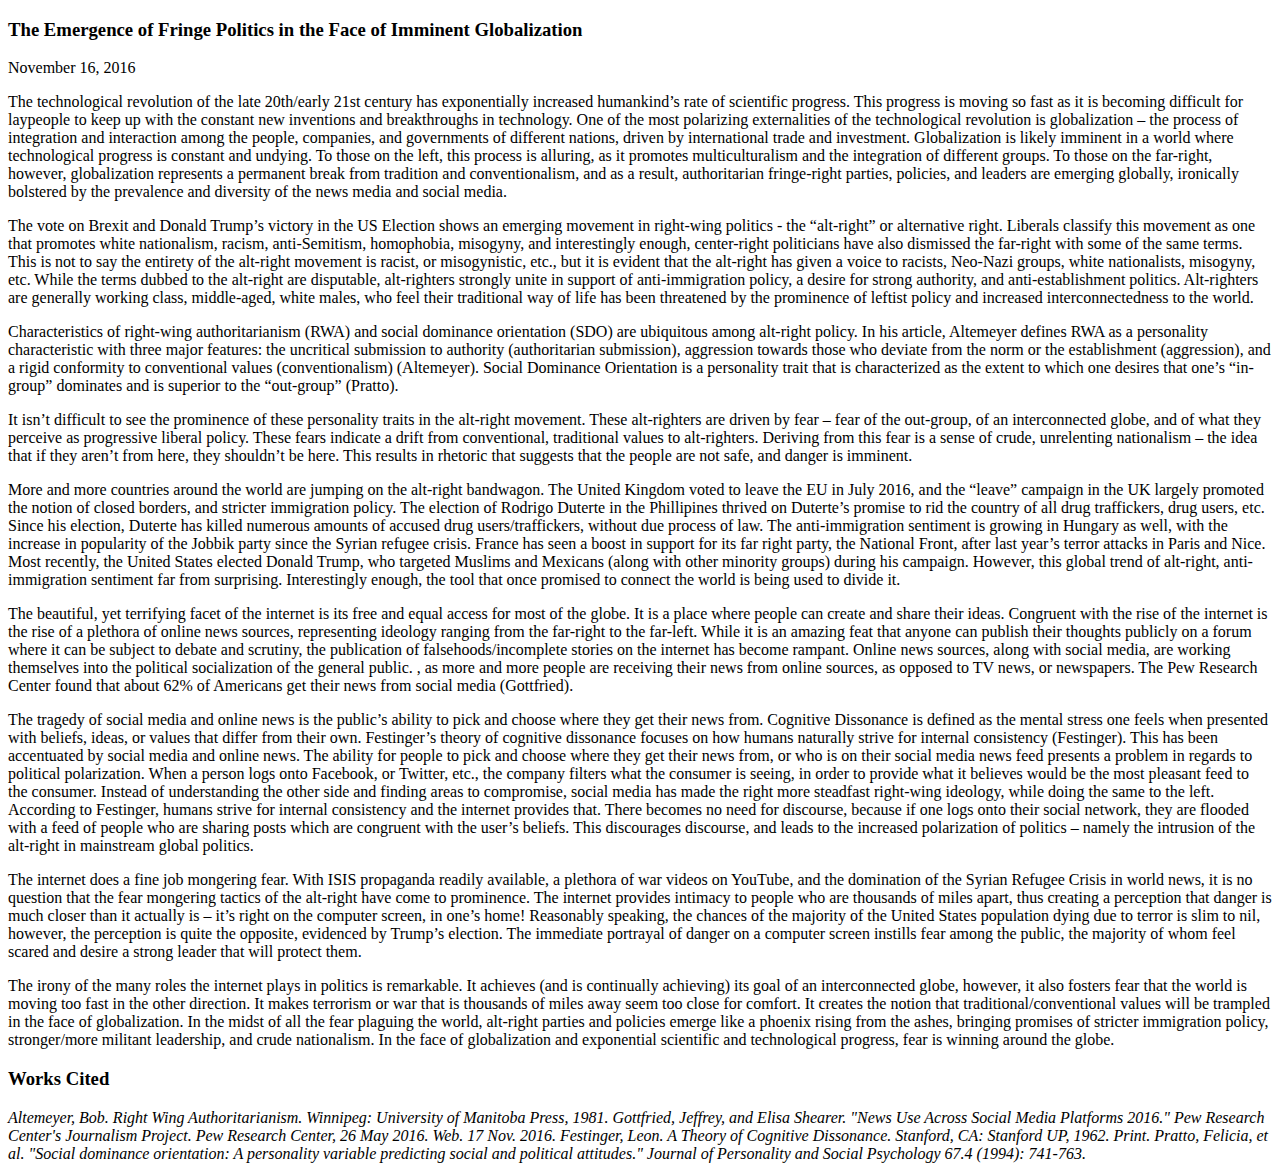
<file: writings/fringePolitics.html>
<!doctype html>
<html>
<head>
<meta charset="UTF-8">
<title>Untitled Document</title>
</head>

<body>
	<h3 class="writingTitles">The Emergence of Fringe Politics in the Face of Imminent Globalization</h3>

	<p>
		November 16, 2016
	</p>
	<p>
		The technological revolution of the late 20th/early 21st century has exponentially increased humankind’s rate of scientific progress. This progress is moving so fast as it is becoming difficult for laypeople to keep up with the constant new inventions and breakthroughs in technology. One of the most polarizing externalities of the technological revolution is globalization – the process of integration and interaction among the people, companies, and governments of different nations, driven by international trade and investment. Globalization is likely imminent in a world where technological progress is constant and undying. To those on the left, this process is alluring, as it promotes multiculturalism and the integration of different groups. To those on the far-right, however, globalization represents a permanent break from tradition and conventionalism, and as a result, authoritarian fringe-right parties, policies, and leaders are emerging globally, ironically bolstered by the prevalence and diversity of the news media and social media. 
	</p>
	<p>
		The vote on Brexit and Donald Trump’s victory in the US Election shows an emerging movement in right-wing politics - the “alt-right” or alternative right. Liberals classify this movement as one that promotes white nationalism, racism, anti-Semitism, homophobia, misogyny, and interestingly enough, center-right politicians have also dismissed the far-right with some of the same terms. This is not to say the entirety of the alt-right movement is racist, or misogynistic, etc., but it is evident that the alt-right has given a voice to racists, Neo-Nazi groups, white nationalists, misogyny, etc. While the terms dubbed to the alt-right are disputable, alt-righters strongly unite in support of anti-immigration policy, a desire for strong authority, and anti-establishment politics. Alt-righters are generally working class, middle-aged, white males, who feel their traditional way of life has been threatened by the prominence of leftist policy and increased interconnectedness to the world. 
	</p>
	<p>
		Characteristics of right-wing authoritarianism (RWA) and social dominance orientation (SDO) are ubiquitous among alt-right policy. In his article, Altemeyer defines RWA as a personality characteristic with three major features: the uncritical submission to authority (authoritarian submission), aggression towards those who deviate from the norm or the establishment (aggression), and a rigid conformity to conventional values (conventionalism) (Altemeyer). Social Dominance Orientation is a personality trait that is characterized as the extent to which one desires that one’s “in-group” dominates and is superior to the “out-group” (Pratto). 
	</p>
	<p>
		It isn’t difficult to see the prominence of these personality traits in the alt-right movement. These alt-righters are driven by fear – fear of the out-group, of an interconnected globe, and of what they perceive as progressive liberal policy. These fears indicate a drift from conventional, traditional values to alt-righters. Deriving from this fear is a sense of crude, unrelenting nationalism – the idea that if they aren’t from here, they shouldn’t be here.  This results in rhetoric that suggests that the people are not safe, and danger is imminent. 
	</p>
	<p>
		More and more countries around the world are jumping on the alt-right bandwagon. The United Kingdom voted to leave the EU in July 2016, and the “leave” campaign in the UK largely promoted the notion of closed borders, and stricter immigration policy. The election of Rodrigo Duterte in the Phillipines thrived on Duterte’s promise to rid the country of all drug traffickers, drug users, etc. Since his election, Duterte has killed numerous amounts of accused drug users/traffickers, without due process of law. The anti-immigration sentiment is growing in Hungary as well, with the increase in popularity of the Jobbik party since the Syrian refugee crisis. France has seen a boost in support for its far right party, the National Front, after last year’s terror attacks in Paris and Nice. Most recently, the United States elected Donald Trump, who targeted Muslims and Mexicans (along with other minority groups) during his campaign. However, this global trend of alt-right, anti-immigration sentiment far from surprising. Interestingly enough, the tool that once promised to connect the world is being used to divide it.
	</p>
	<p>
		The beautiful, yet terrifying facet of the internet is its free and equal access for most of the globe. It is a place where people can create and share their ideas. Congruent with the rise of the internet is the rise of a plethora of online news sources, representing ideology ranging from the far-right to the far-left. While it is an amazing feat that anyone can publish their thoughts publicly on a forum where it can be subject to debate and scrutiny, the publication of falsehoods/incomplete stories on the internet has become rampant. Online news sources, along with social media, are working themselves into the political socialization of the general public. , as more and more people are receiving their news from online sources, as opposed to TV news, or newspapers. The Pew Research Center found that about 62% of Americans get their news from social media (Gottfried).
	</p>
	<p>
		The tragedy of social media and online news is the public’s ability to pick and choose where they get their news from. Cognitive Dissonance is defined as the mental stress one feels when presented with beliefs, ideas, or values that differ from their own. Festinger’s theory of cognitive dissonance focuses on how humans naturally strive for internal consistency (Festinger). This has been accentuated by social media and online news. The ability for people to pick and choose where they get their news from, or who is on their social media news feed presents a problem in regards to political polarization. When a person logs onto Facebook, or Twitter, etc., the company filters what the consumer is seeing, in order to provide what it believes would be the most pleasant feed to the consumer. Instead of understanding the other side and finding areas to compromise, social media has made the right more steadfast right-wing ideology, while doing the same to the left. According to Festinger, humans strive for internal consistency and the internet provides that. There becomes no need for discourse, because if one logs onto their social network, they are flooded with a feed of people who are sharing posts which are congruent with the user’s beliefs. This discourages discourse, and leads to the increased polarization of politics – namely the intrusion of the alt-right in mainstream global politics. 
	</p>
	<p>
		The internet does a fine job mongering fear. With ISIS propaganda readily available, a plethora of war videos on YouTube, and the domination of the Syrian Refugee Crisis in world news, it is no question that the fear mongering tactics of the alt-right have come to prominence. The internet provides intimacy to people who are thousands of miles apart, thus creating a perception that danger is much closer than it actually is – it’s right on the computer screen, in one’s home! Reasonably speaking, the chances of the majority of the United States population dying due to terror is slim to nil, however, the perception is quite the opposite, evidenced by Trump’s election. The immediate portrayal of danger on a computer screen instills fear among the public, the majority of whom feel scared and desire a strong leader that will protect them. 
	</p>
	<p>
		The irony of the many roles the internet plays in politics is remarkable. It achieves (and is continually achieving) its goal of an interconnected globe, however, it also fosters fear that the world is moving too fast in the other direction. It makes terrorism or war that is thousands of miles away seem too close for comfort. It creates the notion that traditional/conventional values will be trampled in the face of globalization. In the midst of all the fear plaguing the world, alt-right parties and policies emerge like a phoenix rising from the ashes, bringing promises of stricter immigration policy, stronger/more militant leadership, and crude nationalism. In the face of globalization and exponential scientific and technological progress, fear is winning around the globe. 
	</p>
	<h3 class="writingTitles">Works Cited</h3>
	<cite>Altemeyer, Bob. Right Wing Authoritarianism. Winnipeg: University of Manitoba Press, 1981.</cite>

<cite>Gottfried, Jeffrey, and Elisa Shearer. "News Use Across Social Media Platforms 2016." Pew Research Center's Journalism Project. Pew Research Center, 26 May 2016. Web. 17 Nov. 2016.</cite>

<cite>Festinger, Leon. A Theory of Cognitive Dissonance. Stanford, CA: Stanford UP, 1962. Print.</cite>

<cite>Pratto, Felicia, et al. "Social dominance orientation: A personality variable predicting social and political attitudes." Journal of Personality and Social Psychology 67.4 (1994): 741-763.</cite>
	
</body>
</html>
</file>
<file: css/main.css>
@charset "UTF-8";
body {
	background-color: white;
}

p {
	color: darkslategrey;
}

.paragraph {
	margin: 0 auto;
}

.paragraph-container {
	
}

.img-wrapper {
	display: inline-block;
	position: relative;
}

.indexheading {
	position: absolute;
	z-index: 999;
	margin: 0 auto;
	left: 0;
	right: 0;
	top: 40%;
	text-align: center;
	width: 60%;
	color: #585925;
	
}

#home-page-img {
	width: 100%;
}

#spotify {
	display: inline-block;
}

iframe {
	display: block;
	width: 500px;
	padding: 10px;
	top: 70%;	
}

.musicbg {
	height: auto;
	width: 40%;
	
	background-position: center;
	background-repeat: no-repeat;
	background-size: cover;
}

.flex {
	display: flex;
}

.lefthalf {
  flex: 1;
  padding: 0rem;
}

.righthalf {
  flex: 1;
  padding: 1rem;
}
</file>
